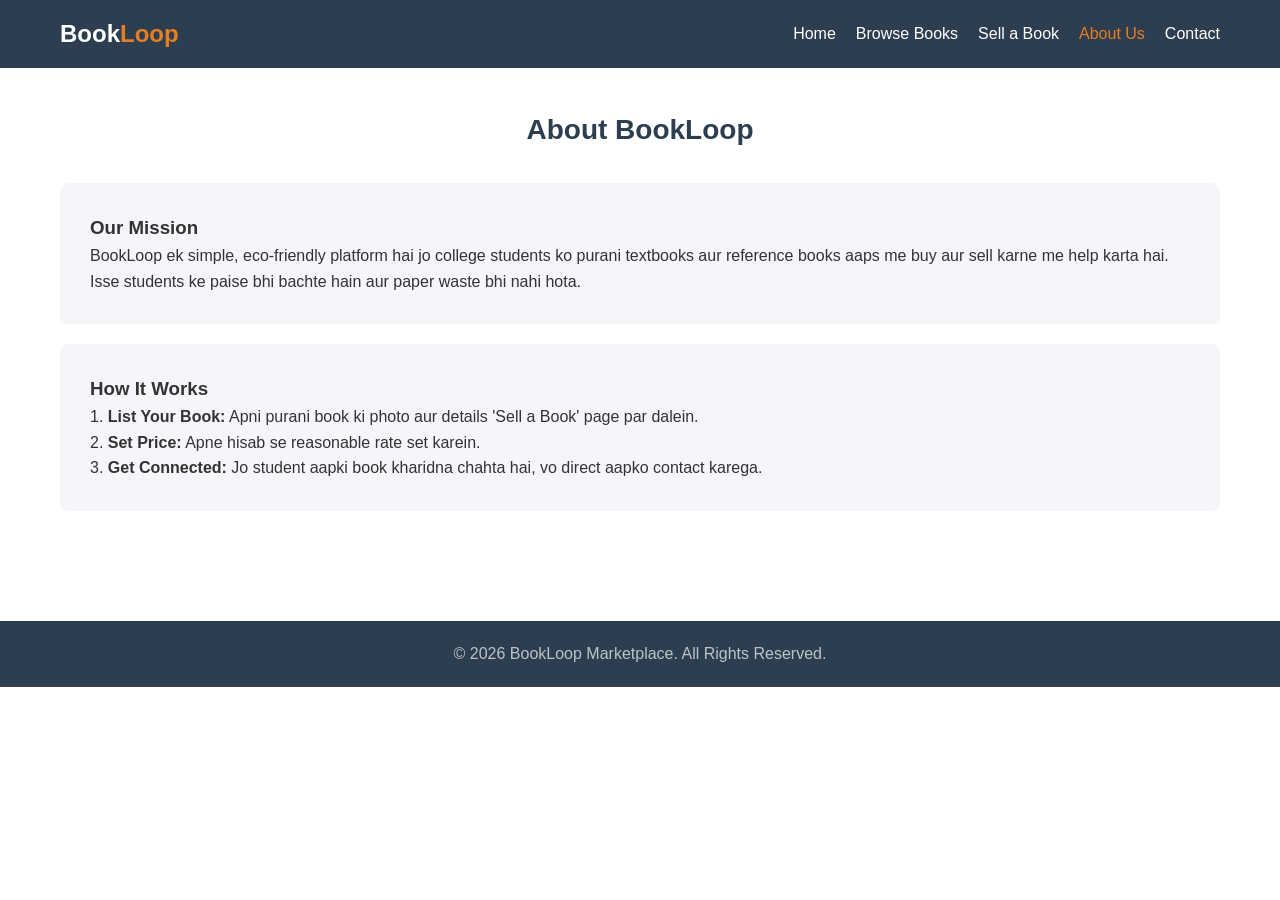
<file: about.html>
<!DOCTYPE html>
<html lang="en">
<head>
    <meta charset="UTF-8">
    <meta name="viewport" content="width=device-width, initial-scale=1.0">
    <title>About Us - BookLoop</title>
    <link rel="stylesheet" href="css/style.css">
</head>
<body>
    <header>
        <nav class="navbar">
            <div class="logo"><a href="index.html">Book<span>Loop</span></a></div>
            <ul class="nav-links">
                <li><a href="index.html">Home</a></li>
                <li><a href="academics.html">Browse Books</a></li>
                <li><a href="faculty.html">Sell a Book</a></li>
                <li><a href="about.html" class="active">About Us</a></li>
                <li><a href="contact.html">Contact</a></li>
            </ul>
        </nav>
    </header>
    <main class="container">
        <h2 class="section-title">About BookLoop</h2>
        <div class="about-box">
            <h3>Our Mission</h3>
            <p>BookLoop ek simple, eco-friendly platform hai jo college students ko purani textbooks aur reference books aaps me buy aur sell karne me help karta hai. Isse students ke paise bhi bachte hain aur paper waste bhi nahi hota.</p>
        </div>
        <div class="about-box">
            <h3>How It Works</h3>
            <p>1. <strong>List Your Book:</strong> Apni purani book ki photo aur details 'Sell a Book' page par dalein.<br>
            2. <strong>Set Price:</strong> Apne hisab se reasonable rate set karein.<br>
            3. <strong>Get Connected:</strong> Jo student aapki book kharidna chahta hai, vo direct aapko contact karega.</p>
        </div>
    </main>
    <footer>
        <p>&copy; 2026 BookLoop Marketplace. All Rights Reserved.</p>
    </footer>
</body>
</html>
</file>
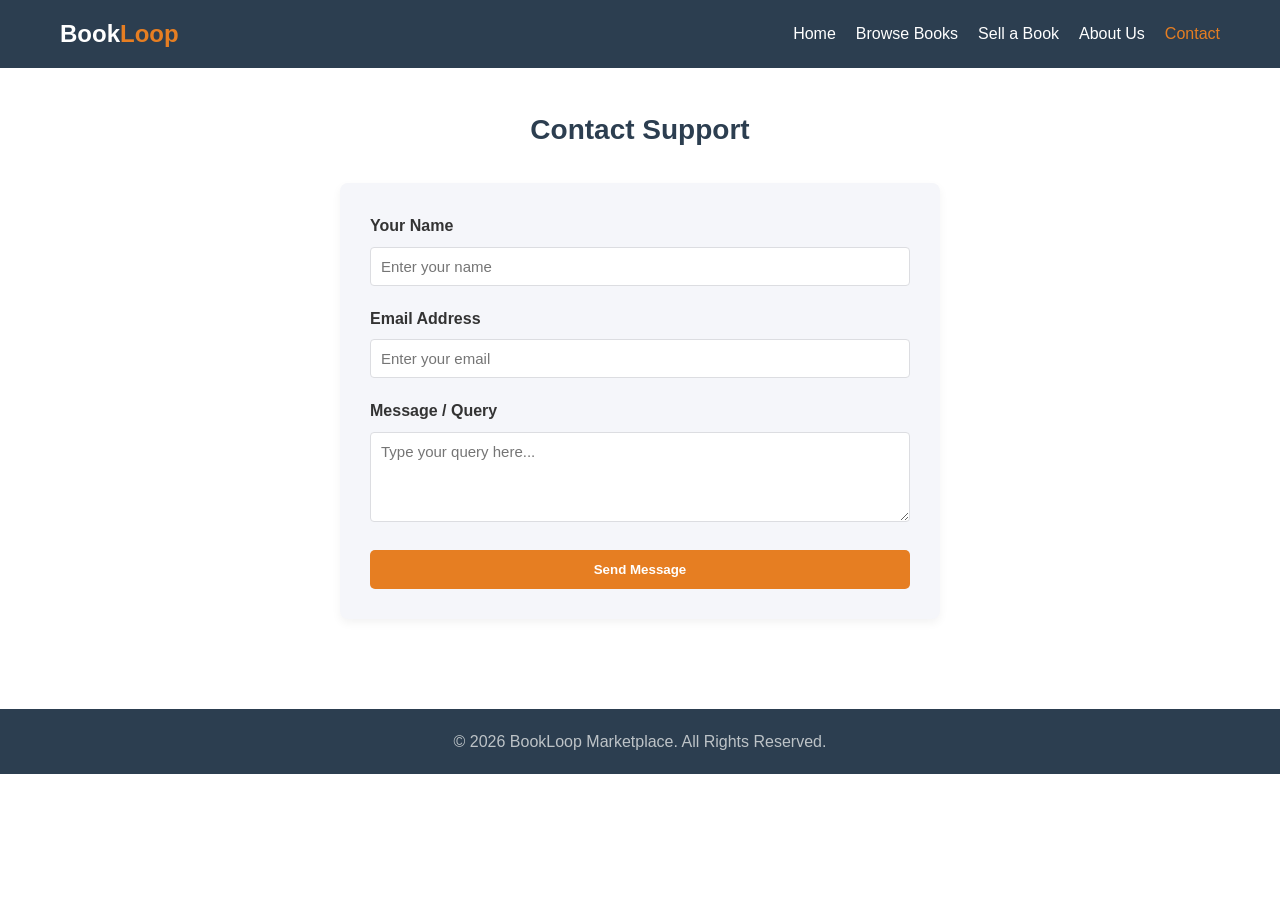
<file: contact.html>
<!DOCTYPE html>
<html lang="en">
<head>
    <meta charset="UTF-8">
    <meta name="viewport" content="width=device-width, initial-scale=1.0">
    <title>Contact Us - BookLoop</title>
    <link rel="stylesheet" href="css/style.css">
</head>
<body>
    <header>
        <nav class="navbar">
            <div class="logo"><a href="index.html">Book<span>Loop</span></a></div>
            <ul class="nav-links">
                <li><a href="index.html">Home</a></li>
                <li><a href="academics.html">Browse Books</a></li>
                <li><a href="faculty.html">Sell a Book</a></li>
                <li><a href="about.html">About Us</a></li>
                <li><a href="contact.html" class="active">Contact</a></li>
            </ul>
        </nav>
    </header>
    <main class="container">
        <h2 class="section-title">Contact Support</h2>
        <div class="form-container">
            <form action="#" method="POST" onsubmit="alert('Message Sent Successfully!'); return false;">
                <div class="form-group">
                    <label for="name">Your Name</label>
                    <input type="text" id="name" required placeholder="Enter your name">
                </div>
                <div class="form-group">
                    <label for="email">Email Address</label>
                    <input type="email" id="email" required placeholder="Enter your email">
                </div>
                <div class="form-group">
                    <label for="msg">Message / Query</label>
                    <textarea id="msg" rows="4" required placeholder="Type your query here..."></textarea>
                </div>
                <button type="submit" class="btn" style="width: 100%; border:none; cursor:pointer;">Send Message</button>
            </form>
        </div>
    </main>
    <footer>
        <p>&copy; 2026 BookLoop Marketplace. All Rights Reserved.</p>
    </footer>
</body>
</html>
</file>
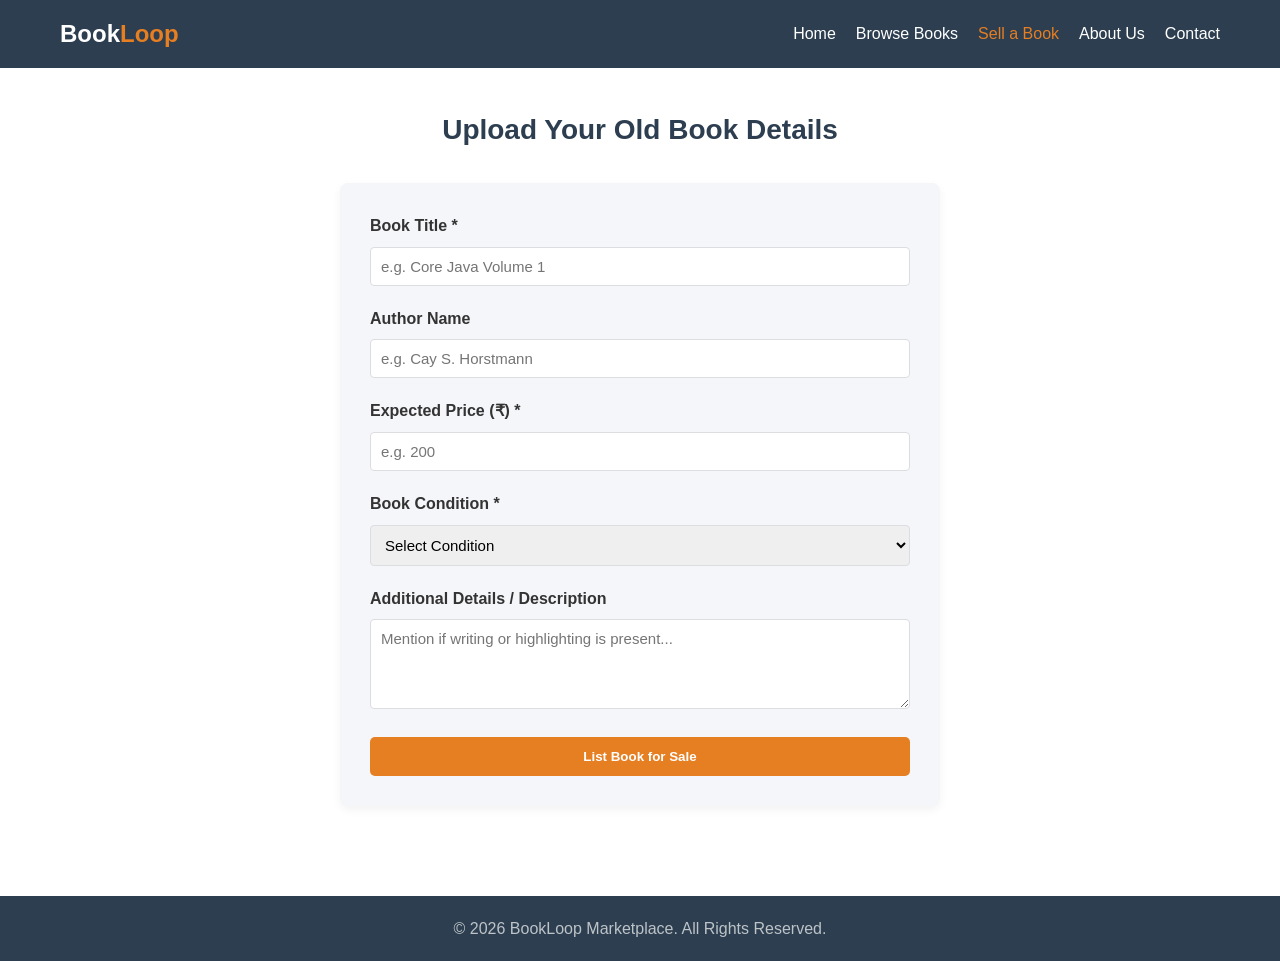
<file: faculty.html>
<!DOCTYPE html>
<html lang="en">
<head>
    <meta charset="UTF-8">
    <meta name="viewport" content="width=device-width, initial-scale=1.0">
    <title>Sell Old Books - BookLoop</title>
    <link rel="stylesheet" href="css/style.css">
</head>
<body>
    <header>
        <nav class="navbar">
            <div class="logo"><a href="index.html">Book<span>Loop</span></a></div>
            <ul class="nav-links">
                <li><a href="index.html">Home</a></li>
                <li><a href="academics.html">Browse Books</a></li>
                <li><a href="faculty.html" class="active">Sell a Book</a></li>
                <li><a href="about.html">About Us</a></li>
                <li><a href="contact.html">Contact</a></li>
            </ul>
        </nav>
    </header>
    <main class="container">
        <h2 class="section-title">Upload Your Old Book Details</h2>
        <div class="form-container">
            <form action="#" method="POST" onsubmit="alert('Book Listed Successfully!'); return false;">
                <div class="form-group">
                    <label for="bookName">Book Title *</label>
                    <input type="text" id="bookName" required placeholder="e.g. Core Java Volume 1">
                </div>
                <div class="form-group">
                    <label for="author">Author Name</label>
                    <input type="text" id="author" placeholder="e.g. Cay S. Horstmann">
                </div>
                <div class="form-group">
                    <label for="price">Expected Price (₹) *</label>
                    <input type="number" id="price" required placeholder="e.g. 200">
                </div>
                <div class="form-group">
                    <label for="condition">Book Condition *</label>
                    <select id="condition" required>
                        <option value="">Select Condition</option>
                        <option value="new">Like New (Unused)</option>
                        <option value="good">Good (No torn pages)</option>
                        <option value="fair">Fair (Readable, shows wear)</option>
                    </select>
                </div>
                <div class="form-group">
                    <label for="desc">Additional Details / Description</label>
                    <textarea id="desc" rows="4" placeholder="Mention if writing or highlighting is present..."></textarea>
                </div>
                <button type="submit" class="btn" style="width: 100%; border:none; cursor:pointer;">List Book for Sale</button>
            </form>
        </div>
    </main>
    <footer>
        <p>&copy; 2026 BookLoop Marketplace. All Rights Reserved.</p>
    </footer>
</body>
</html>
</file>
<file: css/style.css>
* { margin: 0; padding: 0; box-sizing: border-box; font-family: 'Segoe UI', sans-serif; }
:root { --primary-color: #2c3e50; --accent-color: #e67e22; --text-dark: #333333; --text-light: #ffffff; --gray-bg: #f5f6fa; --border-color: #dcdde1; }
body { color: var(--text-dark); line-height: 1.6; background-color: #ffffff; }
header { background-color: var(--primary-color); position: sticky; top: 0; z-index: 1000; }
.navbar { display: flex; justify-content: space-between; align-items: center; max-width: 1200px; margin: 0 auto; padding: 15px 20px; }
.logo a { color: var(--text-light); font-size: 24px; font-weight: bold; text-decoration: none; }
.logo span { color: var(--accent-color); }
.nav-links { list-style: none; display: flex; }
.nav-links li { margin-left: 20px; }
.nav-links a { color: var(--text-light); text-decoration: none; font-weight: 500; transition: color 0.3s; }
.nav-links a:hover, .nav-links a.active { color: var(--accent-color); }
.hero { background: linear-gradient(rgba(44, 62, 80, 0.8), rgba(44, 62, 80, 0.8)), url('https://unsplash.com') no-repeat center center/cover; height: 50vh; display: flex; flex-direction: column; justify-content: center; align-items: center; text-align: center; color: var(--text-light); padding: 20px; }
.hero h1 { font-size: 40px; margin-bottom: 15px; }
.hero p { font-size: 18px; margin-bottom: 25px; }
.btn { display: inline-block; background-color: var(--accent-color); color: var(--text-light); padding: 12px 30px; text-decoration: none; font-weight: bold; border-radius: 5px; transition: background 0.3s; }
.btn:hover { background-color: #d35400; }
.container { max-width: 1200px; margin: 0 auto; padding: 40px 20px; }
.section-title { text-align: center; font-size: 28px; margin-bottom: 30px; color: var(--primary-color); }
.book-grid { display: grid; grid-template-columns: repeat(auto-fit, minmax(220px, 1fr)); gap: 25px; }
.book-card { border: 1px solid var(--border-color); border-radius: 8px; overflow: hidden; background: #fff; box-shadow: 0 2px 5px rgba(0,0,0,0.05); transition: transform 0.3s; }
.book-card:hover { transform: translateY(-5px); }
.book-card img { width: 100%; height: 250px; object-fit: cover; }
.book-info { padding: 15px; }
.book-title { font-size: 16px; font-weight: bold; margin-bottom: 5px; white-space: nowrap; overflow: hidden; text-overflow: ellipsis; }
.book-author { color: #7f8c8d; font-size: 14px; margin-bottom: 10px; }
.book-price { font-size: 18px; color: var(--accent-color); font-weight: bold; margin-bottom: 10px; }
.book-condition { display: inline-block; background: #e1b12c; color: #fff; padding: 2px 8px; font-size: 12px; border-radius: 4px; }
.form-container { max-width: 600px; margin: 0 auto; background: var(--gray-bg); padding: 30px; border-radius: 8px; box-shadow: 0 4px 10px rgba(0,0,0,0.05); }
.form-container form { display: block; }
.form-group { margin-bottom: 20px; }
.form-group label { display: block; margin-bottom: 8px; font-weight: 600; }
.form-group input, .form-group select, .form-group textarea { width: 100%; padding: 10px; border: 1px solid var(--border-color); border-radius: 4px; font-size: 15px; }
.about-box { background: var(--gray-bg); padding: 30px; border-radius: 8px; margin-bottom: 20px; }
footer { background-color: var(--primary-color); color: #bdc3c7; text-align: center; padding: 20px; margin-top: 50px; }
</file>
